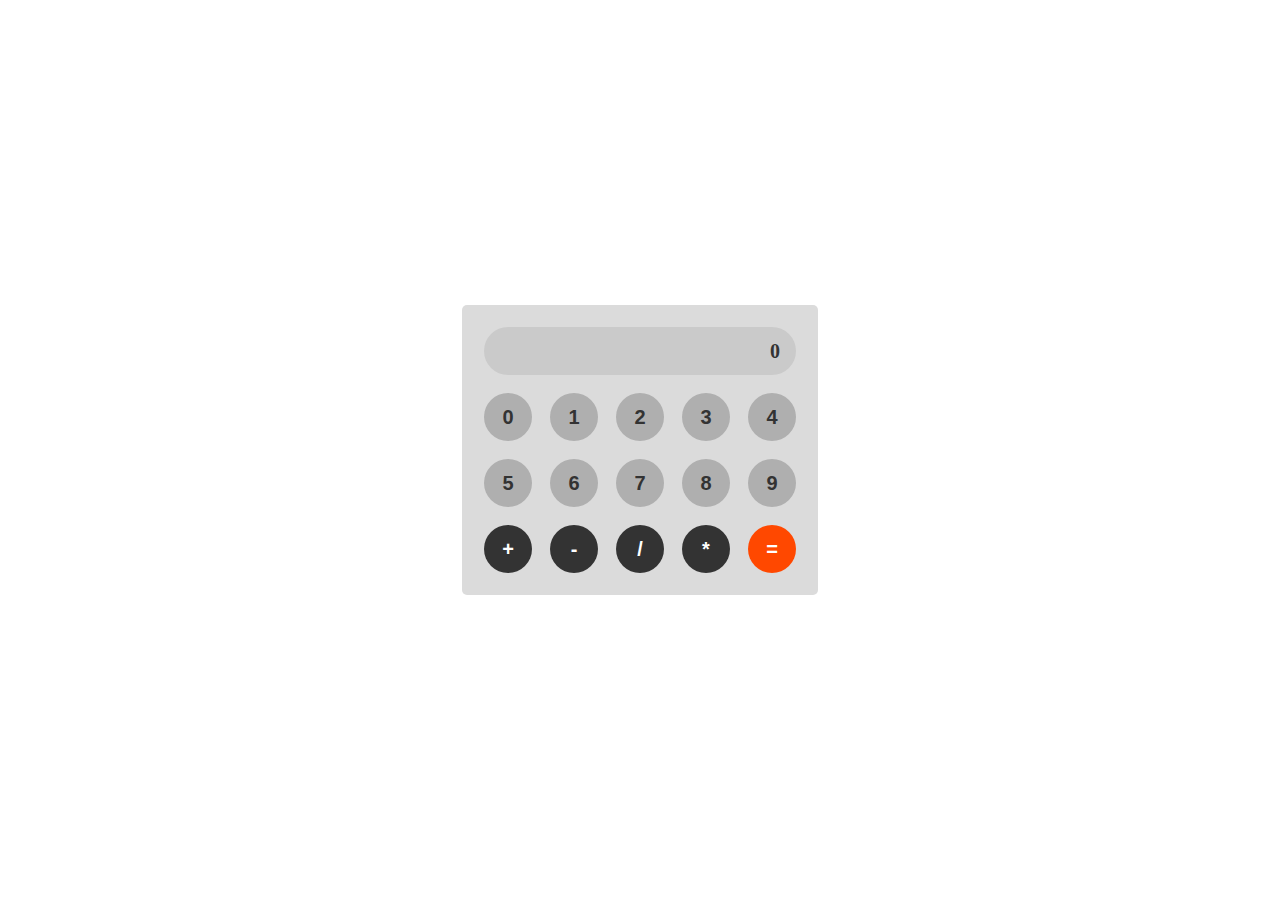
<file: Calculator/index.html>
<!DOCTYPE html>
<html lang="en">
<head>
    <meta charset="UTF-8">
    <meta http-equiv="X-UA-Compatible" content="IE=edge">
    <meta name="viewport" content="width=device-width, initial-scale=1.0">
    <title>Калькулятор</title>
    <link rel="stylesheet" href="index.css">
</head>
<body>
    <div id="root">
        <div class="calc">
            <table>
                <tr>
                    <td colspan="5">
                        <div class="vvd">-</div>
                    </td>
                </tr>
                <tr>
                    <td>
                        <button class="knpk">0</button>
                    </td>
                    <td>
                        <button class="knpk">1</button>
                    </td>
                    <td>
                        <button class="knpk">2</button>
                    </td>
                    <td>
                        <button class="knpk">3</button>
                    </td>
                    <td>
                        <button class="knpk">4</button>
                    </td>
                </tr>
                <tr>
                    <td>
                        <button class="knpk">5</button>
                    </td>
                    <td>
                        <button class="knpk">6</button>
                    </td>
                    <td>
                        <button class="knpk">7</button>
                    </td>
                    <td>
                        <button class="knpk">8</button>
                    </td>
                    <td>
                        <button class="knpk">9</button>
                    </td>
                </tr>
                <tr>
                    <td>
                        <button class="knpk knpk_func">+</button>
                    </td>
                    <td>
                        <button class="knpk knpk_func">-</button>
                    </td>
                    <td>
                        <button class="knpk knpk_func">/</button>
                    </td>
                    <td>
                        <button class="knpk knpk_func">*</button>
                    </td>
                    <td>
                        <button class="knpk knpk_rvn">=</button>
                    </td>
                </tr>
            </table>
        </div>
    </div>
    <script src="jquery-3.6.0.min.js"></script>
    <script src="script.js"></script>
</body>
</html>
</file>
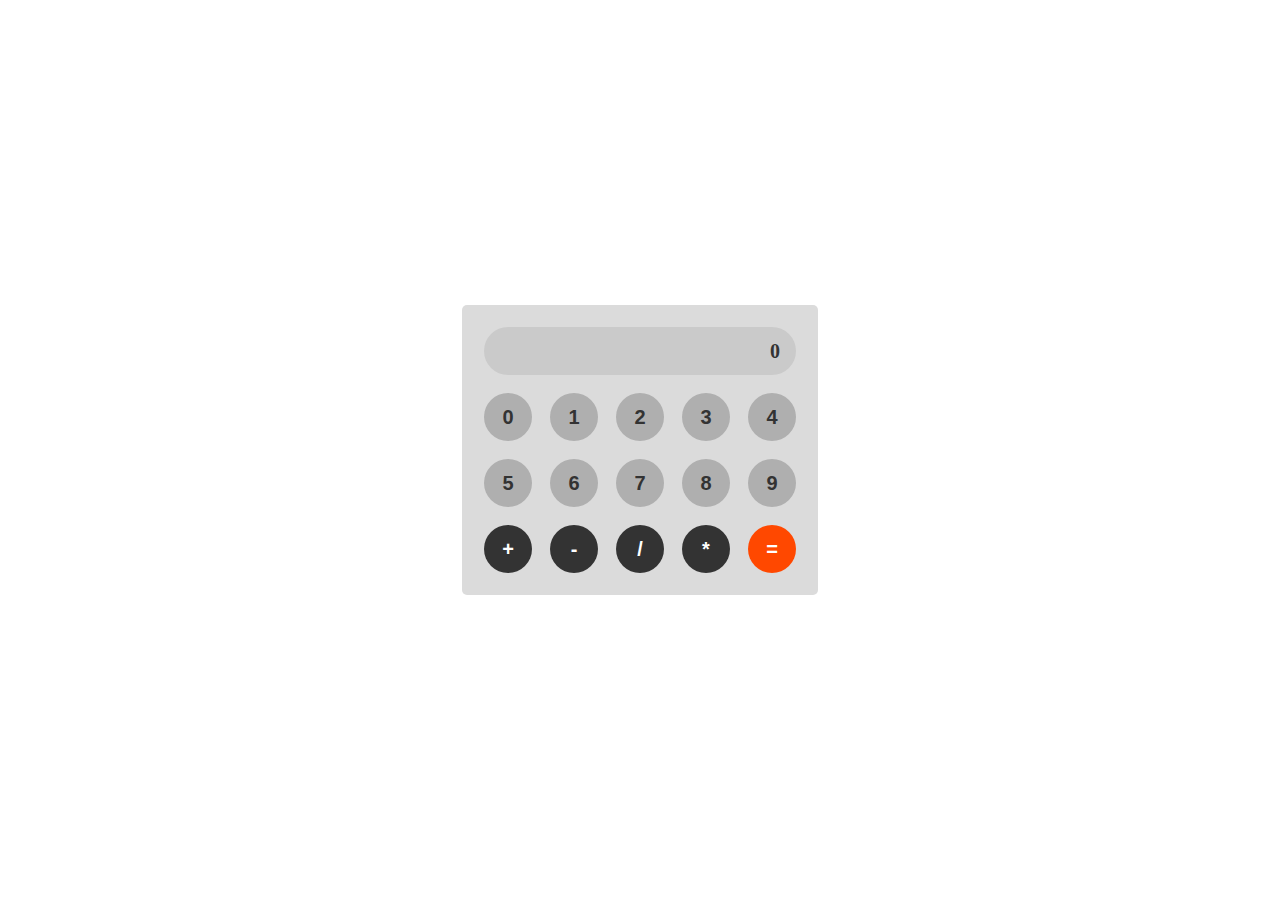
<file: Calculator/Calculator/index.html>
<!DOCTYPE html>
<html lang="en">
<head>
    <meta charset="UTF-8">
    <meta http-equiv="X-UA-Compatible" content="IE=edge">
    <meta name="viewport" content="width=device-width, initial-scale=1.0">
    <title>Калькулятор</title>
    <link rel="stylesheet" href="index.css">
</head>
<body>
    <div id="root">
        <div class="calc">
            <table>
                <tr>
                    <td colspan="5">
                        <div class="vvd">-</div>
                    </td>
                </tr>
                <tr>
                    <td>
                        <button id="0" class="knpk">0</button>
                    </td>
                    <td>
                        <button id="1" class="knpk">1</button>
                    </td>
                    <td>
                        <button id="2" class="knpk">2</button>
                    </td>
                    <td>
                        <button id="3" class="knpk">3</button>
                    </td>
                    <td>
                        <button id="4" class="knpk">4</button>
                    </td>
                </tr>
                <tr>
                    <td>
                        <button id="5" class="knpk">5</button>
                    </td>
                    <td>
                        <button id="6" class="knpk">6</button>
                    </td>
                    <td>
                        <button id="7" class="knpk">7</button>
                    </td>
                    <td>
                        <button id="8" class="knpk">8</button>
                    </td>
                    <td>
                        <button id="9" class="knpk">9</button>
                    </td>
                </tr>
                <tr>
                    <td>
                        <button id="plus" class="knpk knpk_func">+</button>
                    </td>
                    <td>
                        <button id="mine" class="knpk knpk_func">-</button>
                    </td>
                    <td>
                        <button id="divi" class="knpk knpk_func">/</button>
                    </td>
                    <td>
                        <button id="mult" class="knpk knpk_func">*</button>
                    </td>
                    <td>
                        <button id="rvn" class="knpk knpk_rvn">=</button>
                    </td>
                </tr>
            </table>
        </div>
    </div>
    <script src="jquery-3.6.0.min.js"></script>
    <script src="script.js"></script>
</body>
</html>
</file>
<file: Calculator/index.css>
* {
    margin: 0;
    padding: 0;
}

html,body {
    width: 100%;
    height: 100%;
}

#root {
    width: 100%;
    height: 100%;
    display: flex;
    flex-direction: column;
    flex-wrap: nowrap;
    align-content: center;
    justify-content: center;
    align-items: center;
}

.calc {
    background-color: #dbdbdb;
    padding: 12px;
    border-radius: 5px;
}

.knpk {
    background-color: #afafaf;
    width: 48px;
    height: 48px;
    border-radius: 50%;
    border: none;
    margin: 8px;
    cursor: pointer;
    font-size: 20px;
    font-weight: 700;
    color: #333333;
    transition: opacity ease .25s;
}

.knpk:hover {
    opacity: .75;
}

.knpk:focus {
    opacity: .25;
}

.knpk_func {
    color: white;
    background-color: #333333;
}

.knpk_rvn {
    color: white;
    background-color: #ff4800;
}

.vvd {
    height: 48px;
    margin: 8px;
    display: flex;
    border-radius: 48px;
    font-size: 20px;
    font-weight: 700;
    background-color: #cacaca;
    flex-direction: row;
    justify-content: flex-end;
    align-items: center;
    padding: 0 16px;
    color: #333333;
}
</file>
<file: Calculator/Calculator/index.css>
* {
    margin: 0;
    padding: 0;
}

html,body {
    width: 100%;
    height: 100%;
}

#root {
    width: 100%;
    height: 100%;
    display: flex;
    flex-direction: column;
    flex-wrap: nowrap;
    align-content: center;
    justify-content: center;
    align-items: center;
}

.calc {
    background-color: #dbdbdb;
    padding: 12px;
    border-radius: 5px;
}

.knpk {
    background-color: #afafaf;
    width: 48px;
    height: 48px;
    border-radius: 50%;
    border: none;
    margin: 8px;
    cursor: pointer;
    font-size: 20px;
    font-weight: 700;
    color: #333333;
    transition: opacity ease .25s;
}

.knpk:hover {
    opacity: .75;
}

.knpk:focus {
    opacity: .25;
}

.knpk_func {
    color: white;
    background-color: #333333;
}

.knpk_rvn {
    color: white;
    background-color: #ff4800;
}

.vvd {
    height: 48px;
    margin: 8px;
    display: flex;
    border-radius: 48px;
    font-size: 20px;
    font-weight: 700;
    background-color: #cacaca;
    flex-direction: row;
    justify-content: flex-end;
    align-items: center;
    padding: 0 16px;
    color: #333333;
}
</file>
